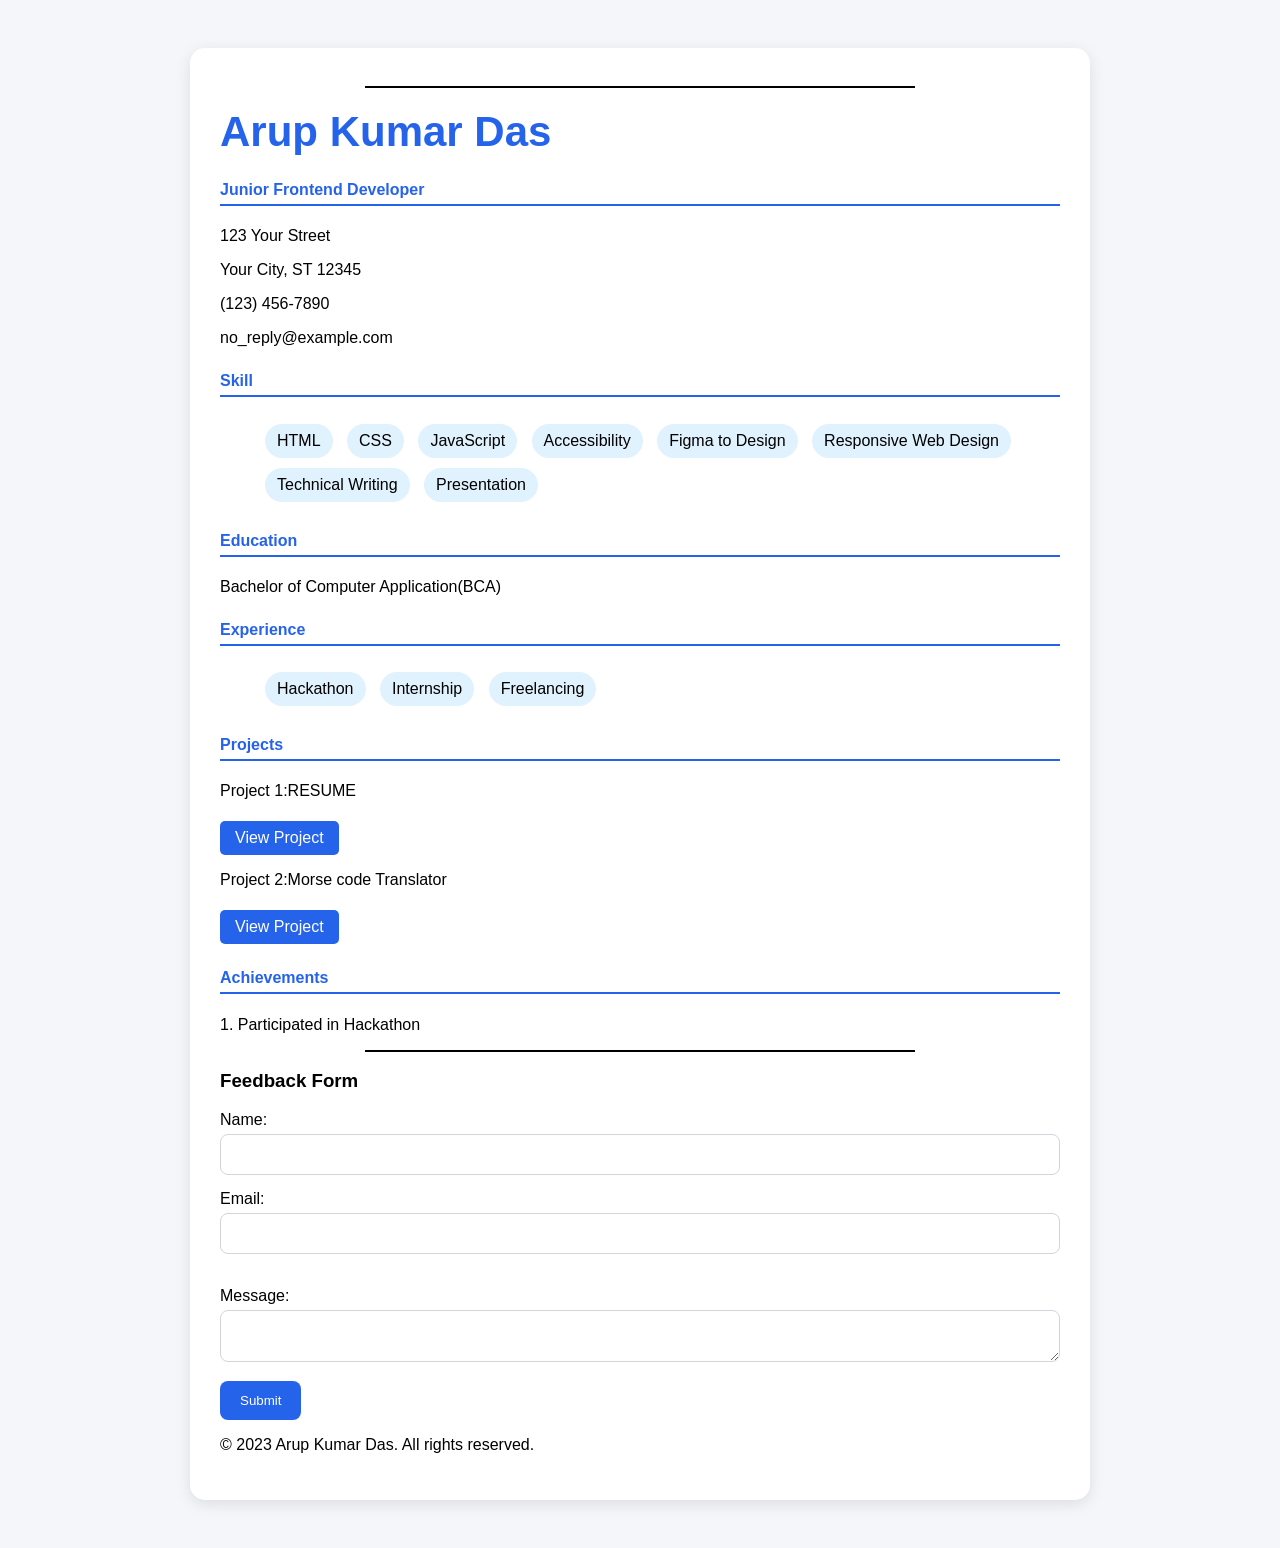
<file: index.html>
<!DOCTYPE html>
<html lang="en">

<head>
    <meta charset="UTF-8">
    <meta name="viewport" content="width=device-width, initial-scale=1.0">
    <title>Arup Kumar Das - Resume</title>
    <link rel="icon" type="image/png" href="https://cdn-icons-png.flaticon.com/512/2721/2721297.png">
    <link rel="stylesheet" href="style.css">
</head>
<body>
    <div class ="Resume">
    <hr>
    <h1>Arup Kumar Das</h1>
    <h4>Junior Frontend Developer</h4>
    <address>
        <p>123 Your Street</p>
        <p>Your City, ST 12345</p>
        <p>(123) 456-7890</p>
        <p>no_reply@example.com</p>
    </address>
    <h4>Skill</h4>
    <ul class="skills">
        <li>HTML</li>
        <li>CSS</li>
        <li>JavaScript</li>
        <li>Accessibility</li>
        <li>Figma to Design</li>
        <li>Responsive Web Design</li>
        <li>Technical Writing</li>
        <li>Presentation</li>
    </ul>
    <h4>Education</h4>
    <p>Bachelor of Computer Application(BCA)</p>
    <h4>Experience</h4>
    <ul class="experience">
        <li>Hackathon</li>
        <li>Internship</li>
        <li>Freelancing</li>
    </ul>
    <h4>Projects</h4>
    <p>Project 1:RESUME</p>
    <a href="https://github.com/Arupkr90/Frontend" target="_blank">View Project</a>
    <p>Project 2:Morse code Translator</p>
    <a href="https://github.com/Arupkr90/Text-to-Morse-Code-Converter" target="_blank">View Project</a>
    <h4>Achievements</h4>
    <p>1. Participated in Hackathon</p>
    <footer>
        <hr>
        <h3>Feedback Form</h3>
        <form>
            <label for = "name">Name:</label>
            <input type="text" id="name" name="name">
            <label for = "email">Email:</label>
            <input type="email" id="email" name="email"><br><br>
            <label for = "message">Message:</label>
            <textarea id="message" name="message"></textarea><br>
            <button type = "Submit">Submit</button>
        </form>
        <p>&copy; 2023 Arup Kumar Das. All rights reserved.</p>
    </footer>
</div>
</body>

</html>
</file>
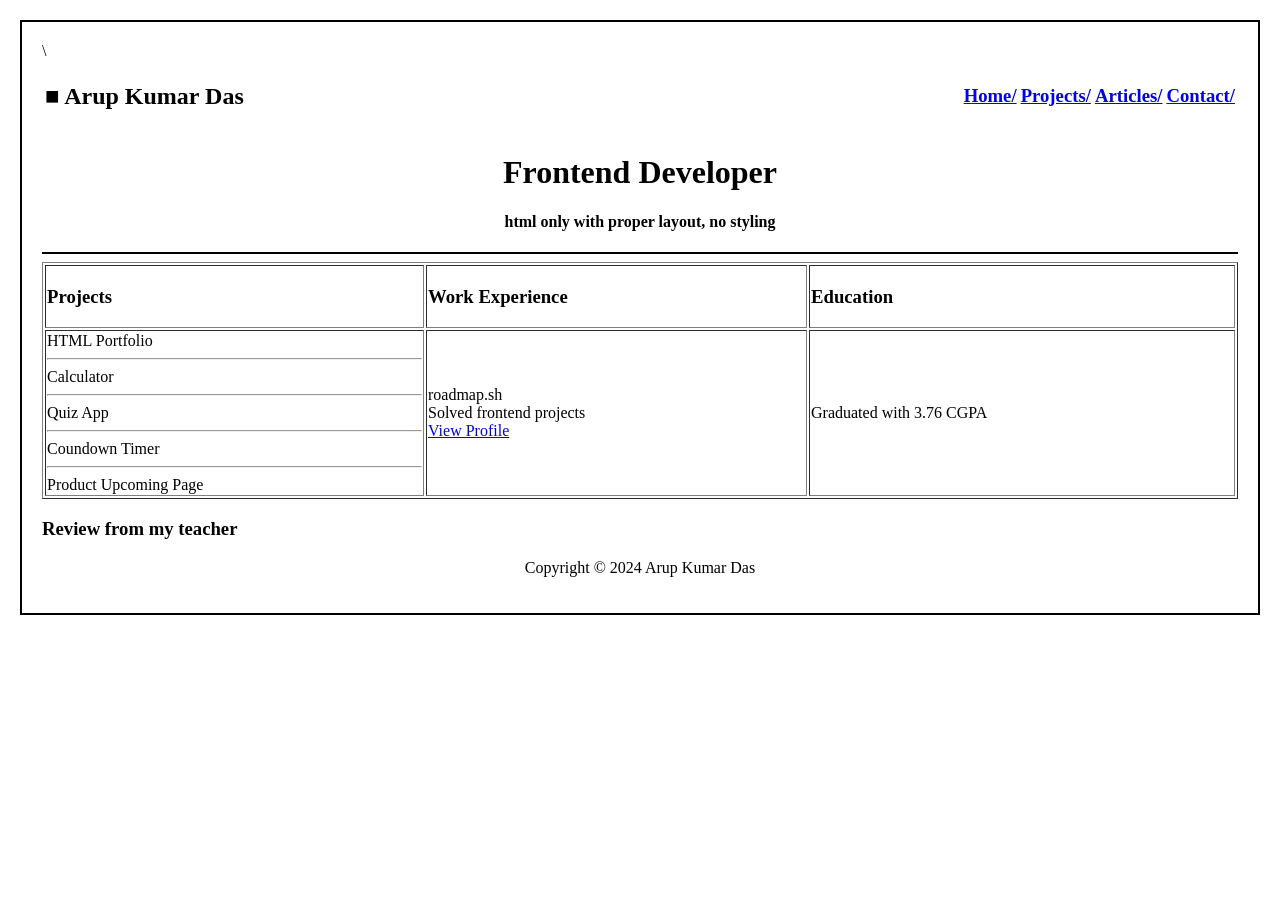
<file: page.html>
<!DOCTYPE html>
<html lang="en">
<head>
    <meta charset="UTF-8">
    <meta name="viewport" content="width=device-width, initial-scale=1.0">
    <title>Web Page Using Only HTML</title>
</head>
<body style = "border: 2px solid black; padding: 20px; margin: 20px;">
    \    <header>
        <table style = "width: 100%;">
            <td>
        <h2> &#9632; Arup Kumar Das</h2>
        </td>
        <td style = "text-align: right;">
        <h3 style = "display: inline;"><a href="#home">Home/</a></h3>
        <h3 style = "display: inline;"><a href="#projects">Projects/</a></h3>
        <h3 style = "display: inline;"><a href="#articles">Articles/</a></h3>
        <h3 style = "display: inline;"><a href="#contact">Contact/</a></h3>
        </td>
    </table>
    <h1 align="center">Frontend Developer</h1>
    <h4 align="center">html only with proper layout, no styling</h4>
    <hr style = "border: 1.5px solid black;">
    </header>
<table border="1px" width="100%">
    <tr>
        <td>
            <h3>Projects</h3>
        </td>

        <td>
            <h3>Work Experience</h3>
        </td>

        <td>
            <h3>Education</h3>
        </td>
    </tr>
     <tr>
        <td>
            HTML Portfolio
            <hr>
            Calculator
            <hr>
            Quiz App
            <hr>
            Coundown Timer
            <hr>
            Product Upcoming Page
        </td>

        <td>
            roadmap.sh
            <br>
            Solved frontend projects
            <br>
            <a href="#view">View Profile</a>
        </td>

        <td>
            Graduated with 3.76 CGPA
        </td>
    </tr>
</table>
<h3>Review from my teacher</h3>
    <footer>
        <p align="center">Copyright &copy; 2024 Arup Kumar Das</p>
    </footer>
</body>
</html>
</file>
<file: style.css>
*{
    box-sizing: border-box;
    font-family: Arial, sans-serif;
}
body{
    background-color:#f4f6f9;
    padding:40px;
}
.Resume{
    max-width:900px;
    margin:auto;
    background:white;
    padding:30px;
    border-radius:15px;
    box-shadow:0 4px 15px rgba(0,0,0,0.1);
}
address{
    font-style: normal;
    padding: 0px;
}
hr{ 
    border: 1.5px solid black; 
    text-align: center; 
    width: 550px;
}
a{
    display:inline-block;
    text-decoration:none;
    background:#2563eb;
    color:white;
    padding:8px 15px;
    border-radius:5px;
    margin-top:5px;
}
a:hover{
    background:#1e40af;
    color:white;
}
h1{
    font-size: 30px;
    margin-top: 20px;
     color:#2563eb;
    font-size:42px;
    margin-bottom:5px;
}
h4{
    color:#2563eb;
    border-bottom:2px solid #2563eb;
    padding-bottom:5px;
    margin-top:25px;
}
.skills li{
    background:#e0f2fe;
    display:inline-block;
    padding:8px 12px;
    margin:5px;
    border-radius:20px;
    list-style:none;
}
.experience li{
    background:#e0f2fe;
    display:inline-block;
    padding:8px 12px;
    margin:5px;
    border-radius:20px;
    list-style:none;
}
input,
textarea{
    width:100%;
    padding:12px;
    border:1px solid #d1d5db;
    border-radius:8px;
    margin-top:5px;
    margin-bottom:15px;
}
input:focus,
textarea:focus{
    outline:none;
    border-color:#2563eb;
}
textarea{
    width:100%;
    padding:10px;
    margin-top:5px;
    margin-bottom:15px;
}
button{
    background:#2563eb;
    color:white;
    border:none;
    border-radius:8px;
    padding:12px 20px;
}
button:hover{
    background:#1e40af;
}
</file>
